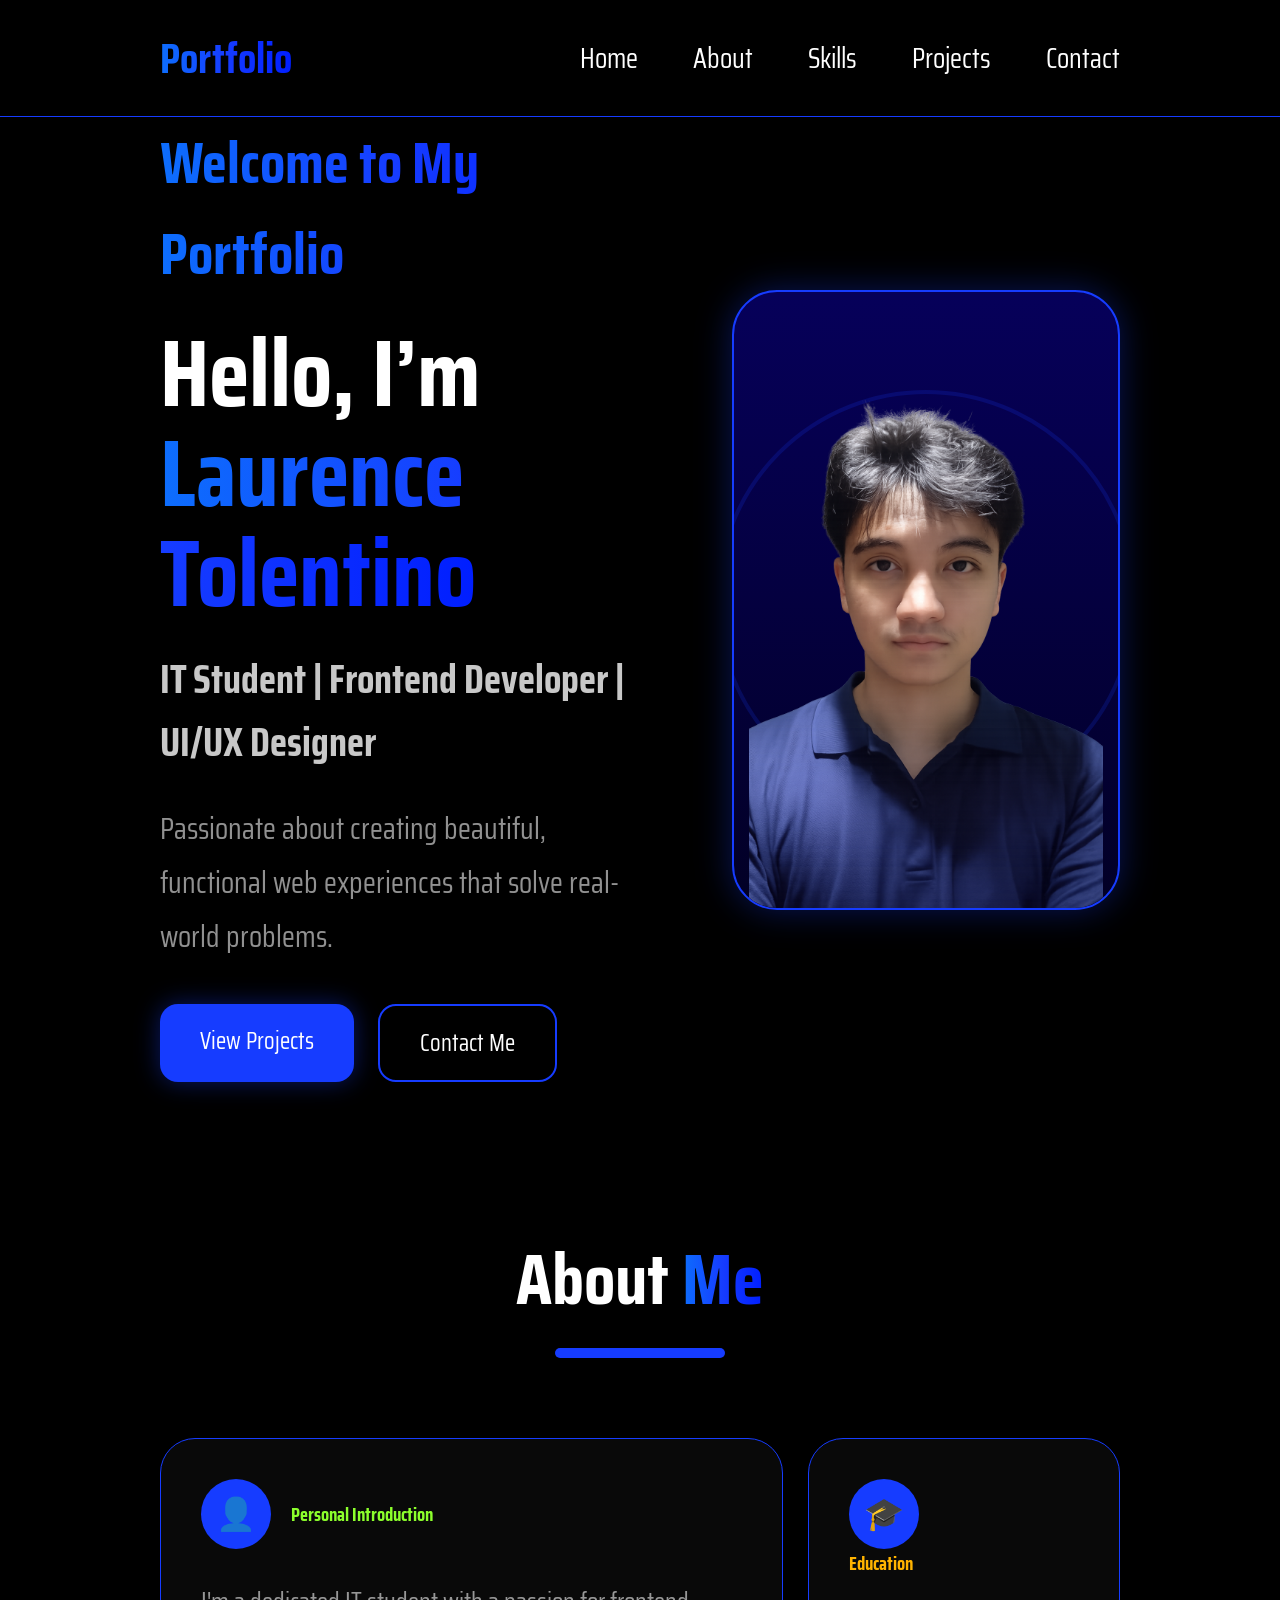
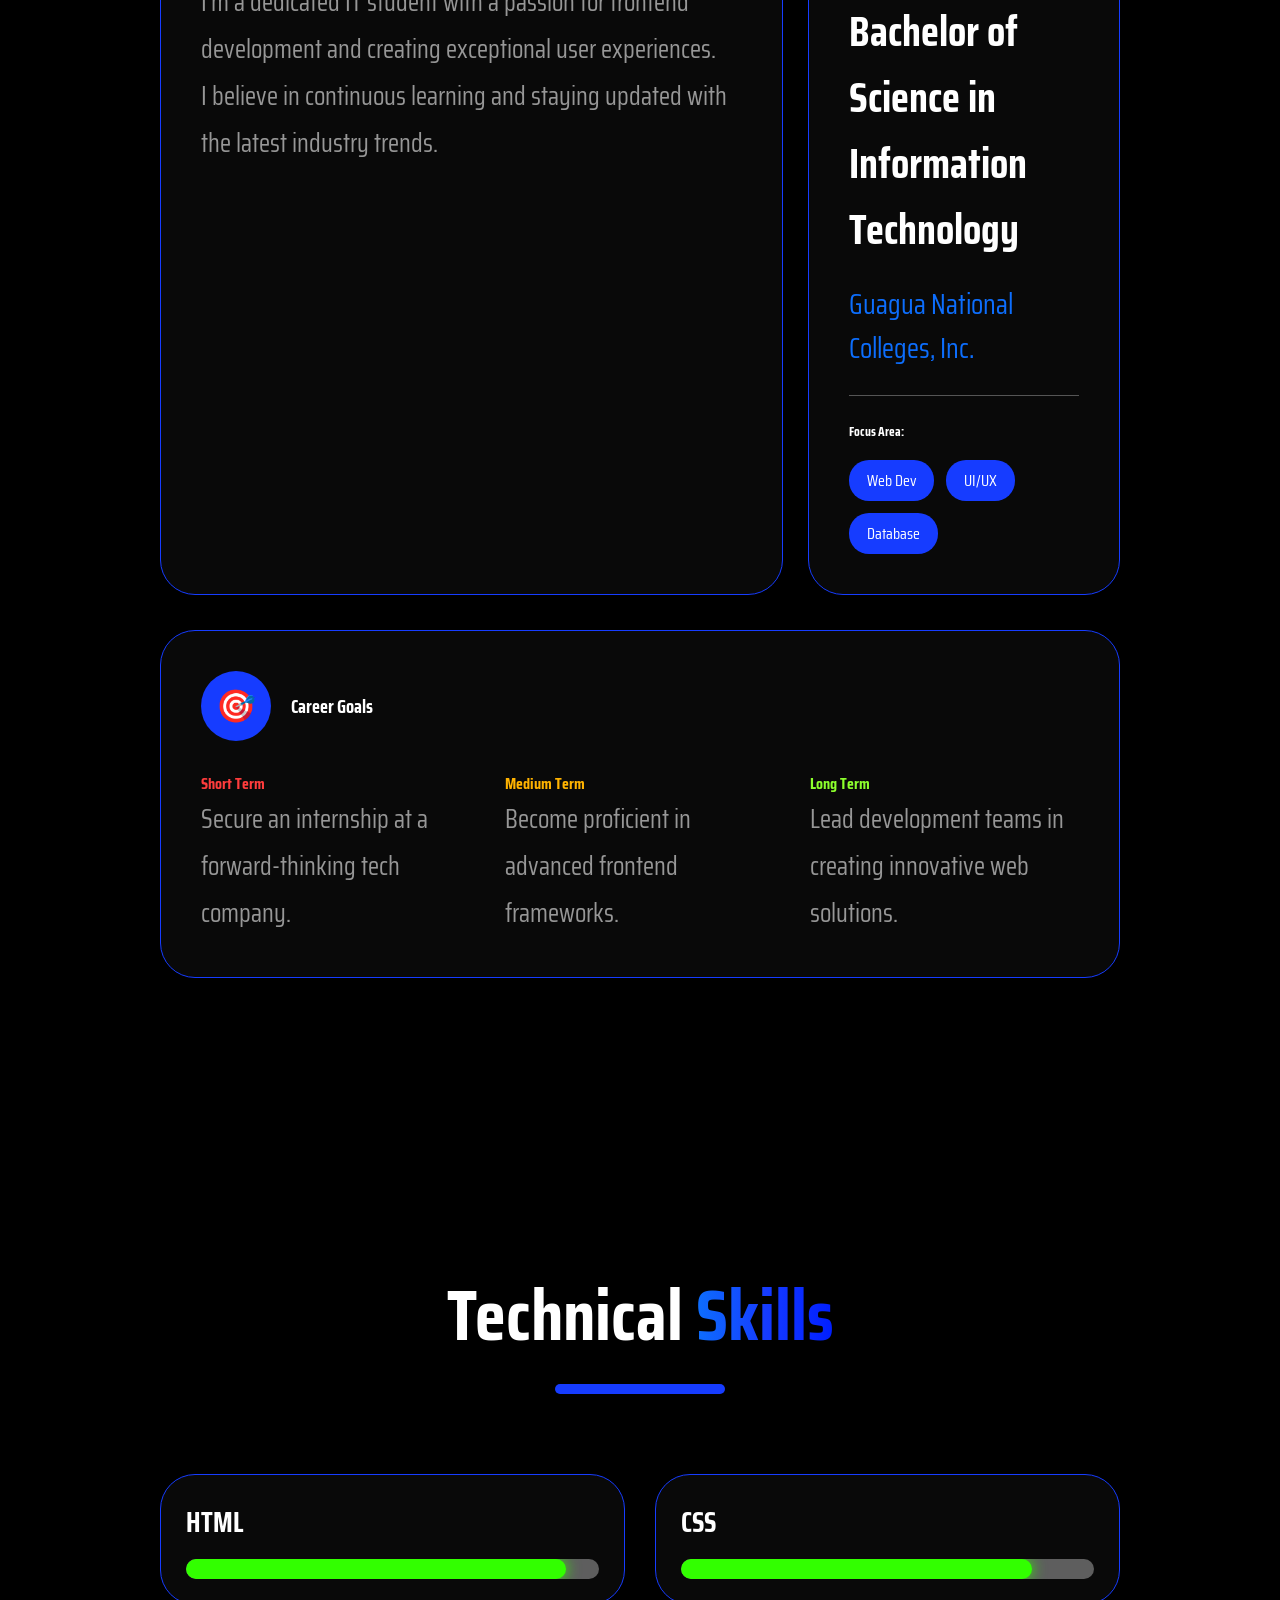
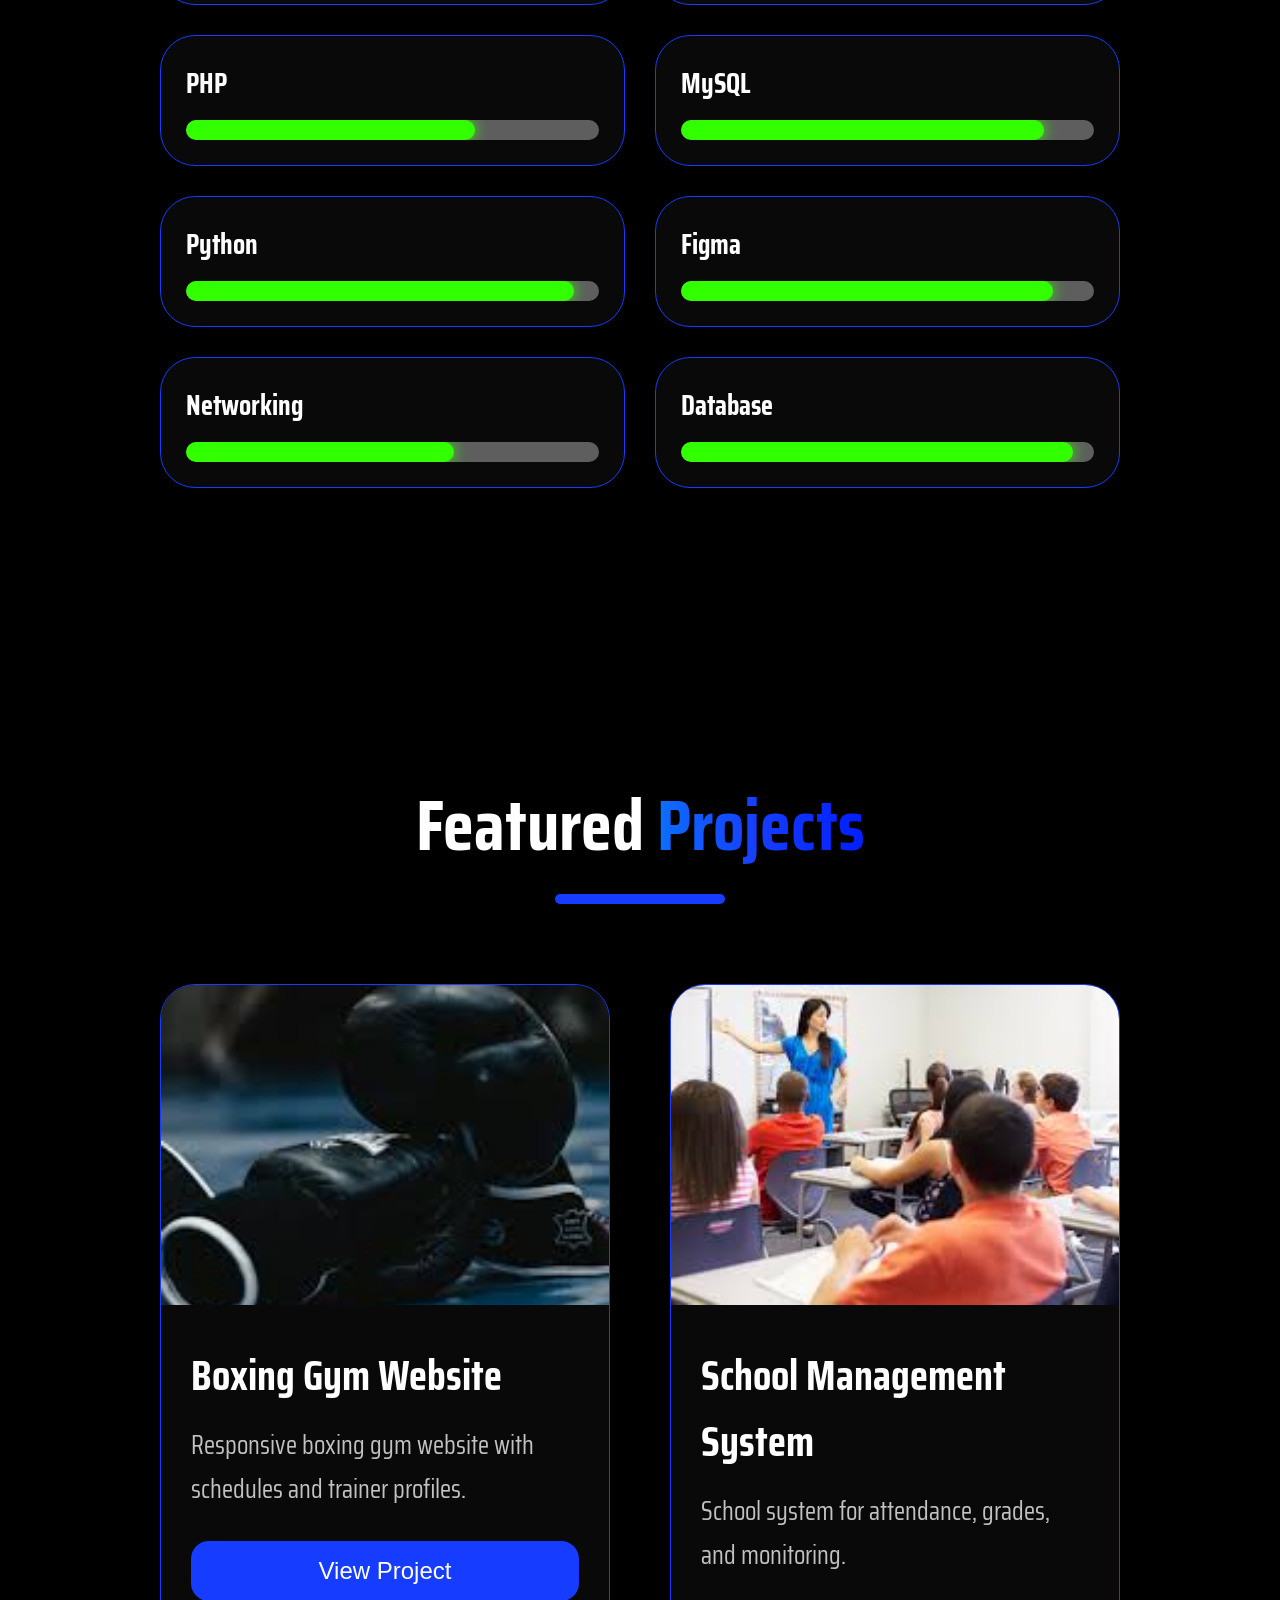
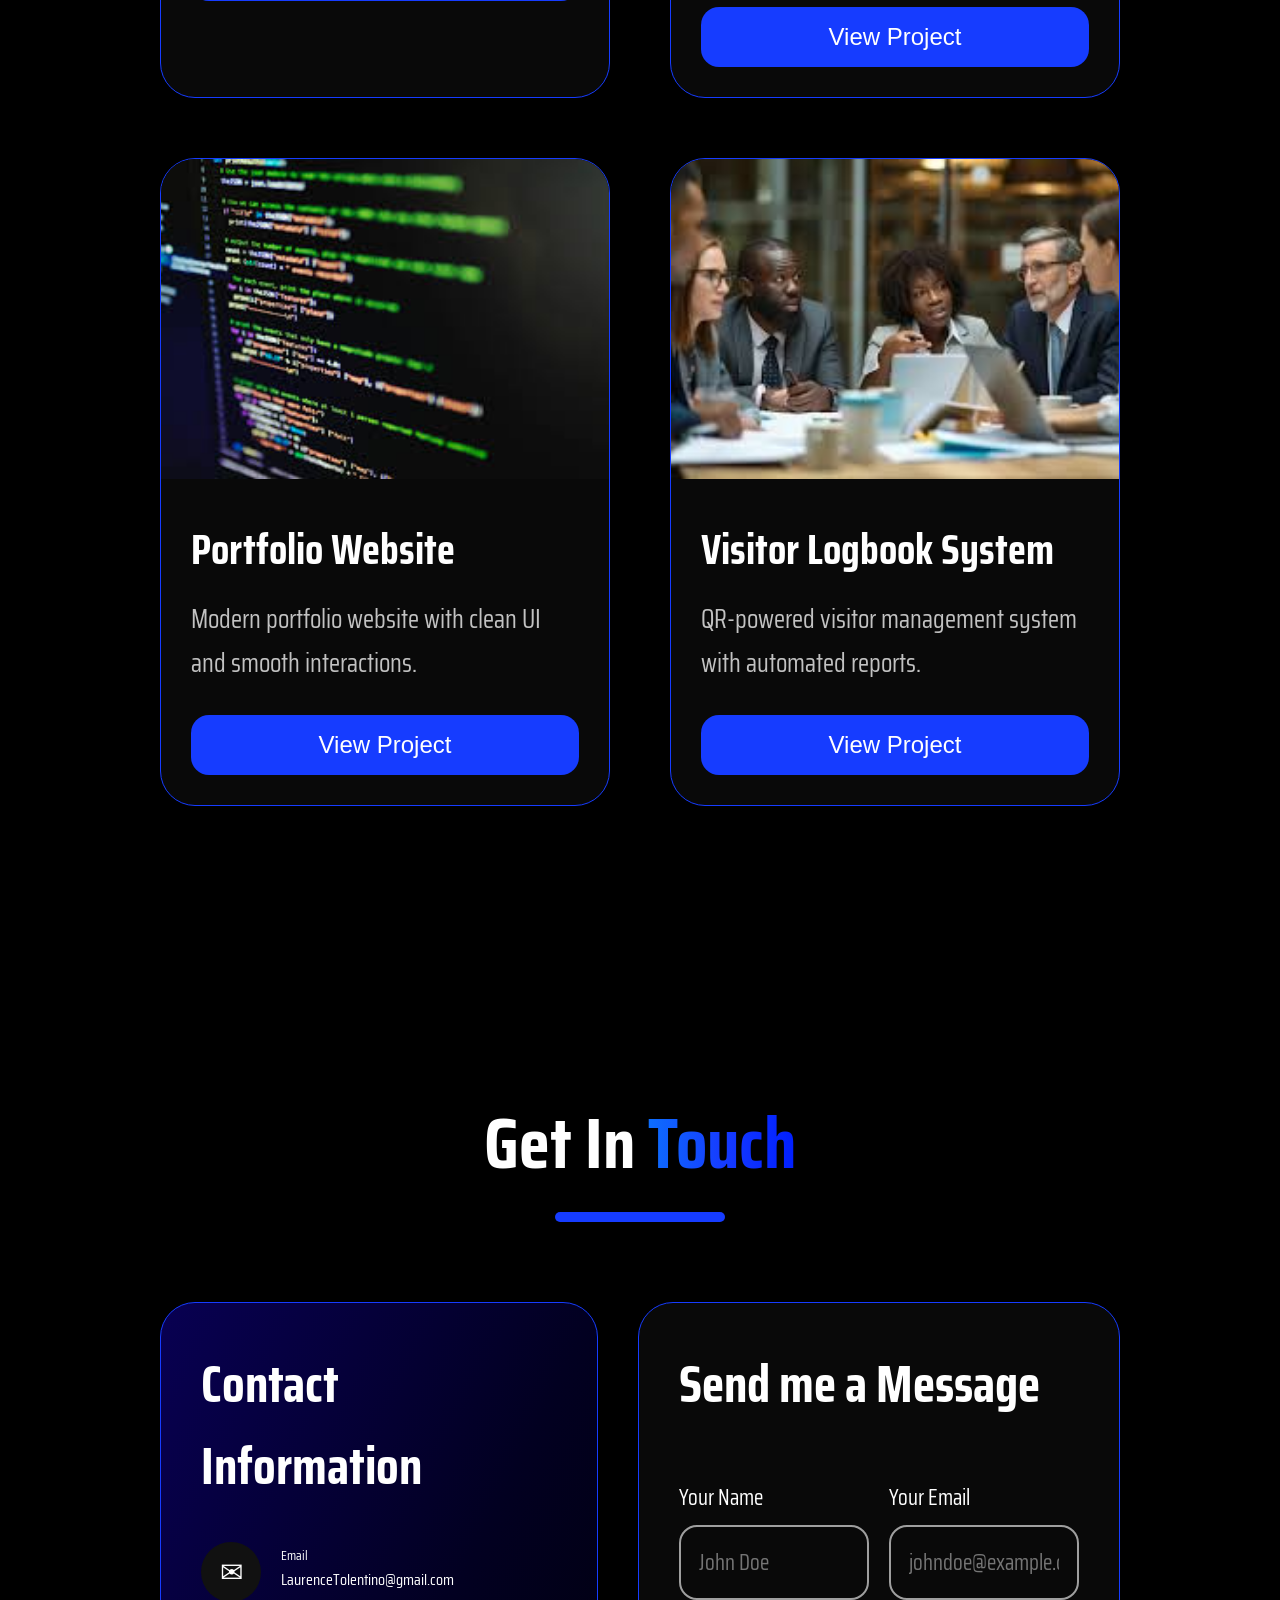
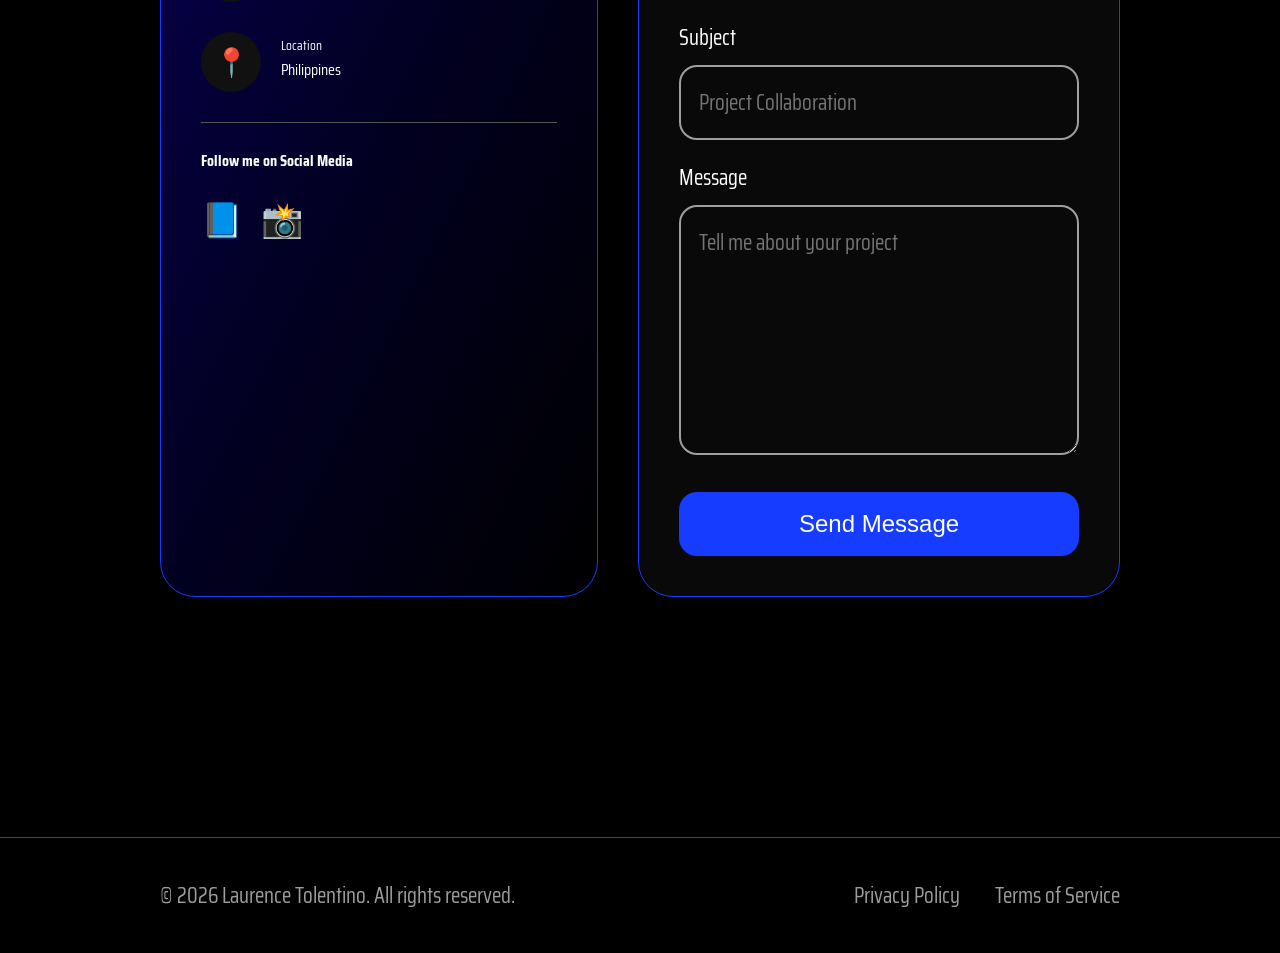
<file: index.html>
<!DOCTYPE html>
<html lang="en">

<head>

    <meta charset="UTF-8">

    <meta name="viewport" content="width=device-width, initial-scale=1.0">

    <title>Laurence Portfolio</title>

    <link rel="stylesheet" href="style.css">

    <link rel="preconnect" href="https://fonts.googleapis.com">

    <link rel="preconnect" href="https://fonts.gstatic.com" crossorigin>

    <link href="https://fonts.googleapis.com/css2?family=Saira+Condensed:wght@300;400;500;600;700&display=swap" rel="stylesheet">

</head>

<body>

    <!-- NAVBAR -->
    <div id="nav-placeholder"></div>

    <!-- BODY -->
    <div id="body-placeholder"></div>

    <!-- FOOTER -->
    <div id="footer-placeholder"></div>

    <script src="script.js"></script>

</body>

</html>
</file>
<file: style.css>
*{
    margin:0;
    padding:0;
    box-sizing:border-box;
}

html{
    scroll-behavior:smooth;
}

body{
    background:#000;
    color:#fff;
    font-family:'Saira Condensed',sans-serif;
    overflow-x:hidden;
}

/* CONTAINER */

.container{
    width:75%;
    margin:auto;
}

/* NAVBAR */

.navbar{
    position:sticky;
    top:0;
    width:100%;
    background:#000;
    z-index:999;
    border-bottom:1px solid #163cff;
    backdrop-filter:blur(10px);
}

.nav-container{
    display:flex;
    justify-content:space-between;
    align-items:center;
    padding:25px 0;
}

.logo{
    font-size:42px;
    font-weight:700;
    background:linear-gradient(to right,#0d6efd,#163cff,#001eff);
    background-clip:text;
    -webkit-background-clip:text;
    -webkit-text-fill-color:transparent;
}

.nav-links{
    display:flex;
    list-style:none;
    gap:55px;
}

.nav-links a{
    text-decoration:none;
    color:#fff;
    font-size:28px;
    transition:.4s ease;
}

.nav-links a:hover{
    color:#0d6efd;
    text-shadow:0 0 12px #0d6efd;
}

/* HAMBURGER */

.hamburger{
    display:none;
    flex-direction:column;
    cursor:pointer;
    gap:6px;
}

.hamburger span{
    width:30px;
    height:4px;
    background:#fff;
    border-radius:10px;
}

/* HERO */

.hero{
    min-height:100vh;
    display:grid;
    grid-template-columns:repeat(12,1fr);
    gap:20px;
    align-items:center;
}

.hero-left{
    grid-column:1/span 6;
}

.hero-right{
    grid-column:8/span 5;
    display:flex;
    justify-content:center;
}

.hero-subtitle{
    font-size:58px;
    font-weight:700;
    background:linear-gradient(to right,#0d6efd,#163cff,#001eff);
    background-clip:text;
    -webkit-background-clip:text;
    -webkit-text-fill-color:transparent;
    margin-bottom:25px;
}

.hero h1{
    font-size:95px;
    line-height:1.05;
    margin-bottom:25px;
}

.hero h1 span{
    background:linear-gradient(to right,#0d6efd,#163cff,#001eff);
    background-clip:text;
    -webkit-background-clip:text;
    -webkit-text-fill-color:transparent;
}

.hero h2{
    color:#c8c8c8;
    font-size:40px;
    margin-bottom:28px;
}

.hero-description{
    color:#919191;
    font-size:30px;
    line-height:1.8;
}

.hero-buttons{
    display:flex;
    gap:24px;
    margin-top:40px;
}

.primary-btn,
.secondary-btn{
    padding:18px 40px;
    border-radius:18px;
    font-size:24px;
    text-decoration:none;
    transition:.4s ease;
}

.primary-btn{
    background:#163cff;
    color:#fff;
    box-shadow:0 0 25px rgba(22,60,255,.4);
}

.secondary-btn{
    border:2px solid #163cff;
    color:#fff;
}

.primary-btn:hover,
.secondary-btn:hover{
    transform:translateY(-5px);
    box-shadow:0 0 35px rgba(22,60,255,.8);
}

/* HERO IMAGE */

.image-card{
    width:520px;
    height:620px;
    border-radius:45px;
    background:linear-gradient(to bottom,#06005a,#020025);
    border:2px solid #163cff;
    position:relative;
    overflow:hidden;
    display:flex;
    justify-content:center;
    align-items:flex-end;
    box-shadow:0 0 35px rgba(22,60,255,.35);
}

.circle-glow{
    position:absolute;
    width:420px;
    height:420px;
    border-radius:50%;
    border:4px solid #163cff;
    opacity:.18;
    top:50%;
    left:50%;
    transform:translate(-50%,-50%);
}

.image-card img{
    width:92%;
    height:92%;
    object-fit:cover;
    object-position:center top;
    position:relative;
    z-index:2;
}

/* SECTION */

.about,
.skills,
.projects,
.contact{
    padding:140px 0;
}

.title-wrapper{
    text-align:center;
    margin-bottom:80px;
}

.section-title{
    font-size:72px;
}

.section-title span{
    background:linear-gradient(to right,#0d6efd,#163cff,#001eff);
    background-clip:text;
    -webkit-background-clip:text;
    -webkit-text-fill-color:transparent;
}

.green-text{
    color:#32ff00;
}

.orange-text{
    color:#ffb300;
}

.purple-text{
    color:#8f4fff;
}

.title-line{
    width:170px;
    height:10px;
    border-radius:30px;
    background:#163cff;
    margin:12px auto;
}

.title-subtext{
    color:#a7a7a7;
    font-size:28px;
}

/* ABOUT */

.about-grid{
    display:grid;
    grid-template-columns:8fr 4fr;
    gap:25px;
}

.about-card,
.education-card,
.goals-card,
.skill-card,
.project-card,
.contact-info,
.contact-form{
    border:1px solid #163cff;
    border-radius:35px;
    background:#090909;
}

.about-card,
.education-card,
.goals-card,
.contact-info,
.contact-form{
    padding:40px;
}

.card-header,
.goal-header{
    display:flex;
    align-items:center;
    gap:20px;
    margin-bottom:30px;
}

.icon-circle{
    width:70px;
    height:70px;
    border-radius:50%;
    background:#163cff;
    display:flex;
    justify-content:center;
    align-items:center;
    font-size:32px;
}

.green-title{
    color:#8cff2c;
}

.orange-title{
    color:#ffb300;
}

.red-title{
    color:#ff3c3c;
}

.about-card p,
.goals-grid p{
    color:#979797;
    line-height:1.8;
    font-size:26px;
}

.education-card h4{
    font-size:42px;
    margin:20px 0;
}

.school{
    color:#0d6efd;
    font-size:28px;
}

.divider{
    width:100%;
    height:1px;
    background:#555;
    margin:25px 0;
}

.tags{
    display:flex;
    flex-wrap:wrap;
    gap:12px;
    margin-top:18px;
}

.tags span{
    background:#163cff;
    padding:8px 18px;
    border-radius:20px;
}

.goals-card{
    margin-top:35px;
}

.goals-grid{
    display:grid;
    grid-template-columns:repeat(3,1fr);
    gap:35px;
}

/* SKILLS */

.skills-grid{
    display:grid;
    grid-template-columns:1fr 1fr;
    gap:30px;
}

.skill-card{
    padding:25px;
    transition:.4s ease;
}

.skill-card:hover{
    transform:translateY(-6px);
    box-shadow:0 0 25px rgba(22,60,255,.4);
}

.skill-card h3{
    margin-bottom:15px;
    font-size:28px;
}

.progress-bar{
    width:100%;
    height:20px;
    background:#5e5e5e;
    border-radius:30px;
    overflow:hidden;
}

.progress-fill{
    width:0;
    height:100%;
    border-radius:30px;
    background:#32ff00;
    box-shadow:0 0 15px #32ff00;
    transition:2s ease;
}

/* PROJECTS */

.projects-grid{
    display:grid;
    grid-template-columns:1fr 1fr;
    gap:60px;
}

.project-card{
    overflow:hidden;
    transition:.4s ease;
}

.project-card:hover{
    transform:translateY(-8px);
    box-shadow:0 0 25px rgba(22,60,255,.45);
}

.project-image{
    overflow:hidden;
}

.project-image img{
    width:100%;
    height:320px;
    object-fit:cover;
    transition:.5s ease;
}

.project-card:hover img{
    transform:scale(1.08);
}

.project-content{
    padding:30px;
    min-height:300px;
    display:flex;
    flex-direction:column;
    justify-content:space-between;
}

.project-content h3{
    font-size:42px;
    margin-bottom:15px;
}

.project-content p{
    color:#c2c2c2;
    font-size:26px;
    line-height:1.7;
}

.project-btn{
    width:100%;
    margin-top:30px;
    padding:16px;
    border:none;
    border-radius:18px;
    background:#163cff;
    color:#fff;
    font-size:24px;
    cursor:pointer;
    transition:.4s ease;
}

.project-btn:hover{
    box-shadow:0 0 25px rgba(22,60,255,.8);
}

/* CONTACT */

.contact-grid{
    display:grid;
    grid-template-columns:1fr 1.1fr;
    gap:40px;
}

.contact-info{
    background:linear-gradient(to bottom right,#080052,#020021,#000);
}

.contact-info h3,
.contact-form h3{
    font-size:52px;
    margin-bottom:35px;
}

.contact-item{
    display:flex;
    gap:20px;
    margin-bottom:30px;
}

.contact-icon{
    width:60px;
    height:60px;
    border-radius:50%;
    background:#111;
    display:flex;
    justify-content:center;
    align-items:center;
    font-size:28px;
}

.social-icons{
    display:flex;
    gap:18px;
    margin-top:20px;
}

.social-icons a{
    text-decoration:none;
    font-size:34px;
    transition:.4s ease;
}

.social-icons a:hover{
    transform:scale(1.15);
}

.form-row{
    display:grid;
    grid-template-columns:1fr 1fr;
    gap:20px;
}

.contact-form label{
    display:block;
    margin:20px 0 10px;
    font-size:22px;
}

.contact-form input,
.contact-form textarea{
    width:100%;
    padding:18px;
    border-radius:18px;
    border:2px solid #9f9f9f;
    background:transparent;
    color:#fff;
    outline:none;
    font-size:22px;
    font-family:'Saira Condensed',sans-serif;
    transition:.4s ease;
}

.contact-form input:focus,
.contact-form textarea:focus{
    border-color:#163cff;
    box-shadow:0 0 20px rgba(22,60,255,.5);
}

.contact-form button{
    width:100%;
    margin-top:30px;
    padding:18px;
    border:none;
    border-radius:18px;
    background:#163cff;
    color:#fff;
    font-size:24px;
    cursor:pointer;
    transition:.4s ease;
}

.contact-form button:hover{
    box-shadow:0 0 25px rgba(22,60,255,.8);
}

/* FOOTER */

.footer{
    border-top:1px solid #163cff;
    margin-top:100px;
    padding:40px 0;
}

.footer-content{
    display:flex;
    justify-content:space-between;
    align-items:center;
}

.footer-links{
    display:flex;
    gap:35px;
}

.footer a,
.footer p{
    color:#9d9d9d;
    text-decoration:none;
    font-size:22px;
}

/* ANIMATION */

.reveal{
    opacity:0;
    transform:translateY(80px);
    transition:1s ease;
}

.reveal.active{
    opacity:1;
    transform:translateY(0);
}

.floating{
    animation:float 4s ease-in-out infinite;
}

@keyframes float{
    0%{
        transform:translateY(0);
    }

    50%{
        transform:translateY(-18px);
    }

    100%{
        transform:translateY(0);
    }
}

/* RESPONSIVE */

@media(max-width:1200px){

    .hero,
    .about-grid,
    .goals-grid,
    .skills-grid,
    .projects-grid,
    .contact-grid{
        grid-template-columns:1fr;
    }

    .hero{
        text-align:center;
        gap:80px;
    }

    .hero-left,
    .hero-right{
        grid-column:auto;
    }

    .hero-buttons{
        justify-content:center;
    }
}

@media(max-width:768px){

    .container{
        width:92%;
    }

    .nav-links{
        display:none;
        position:absolute;
        top:90px;
        right:20px;
        flex-direction:column;
        background:#111;
        padding:20px;
        border-radius:20px;
        border:1px solid #163cff;
    }

    .nav-links.active{
        display:flex;
    }

    .hamburger{
        display:flex;
    }

    .hero h1{
        font-size:60px;
    }

    .hero-subtitle{
        font-size:38px;
    }

    .hero h2{
        font-size:28px;
    }

    .hero-description,
    .about-card p,
    .goals-grid p,
    .project-content p{
        font-size:22px;
    }

    .section-title{
        font-size:52px;
    }

    .image-card{
        width:100%;
        height:500px;
    }

    .form-row{
        grid-template-columns:1fr;
    }

    .footer-content{
        flex-direction:column;
        gap:20px;
    }
}
</file>
